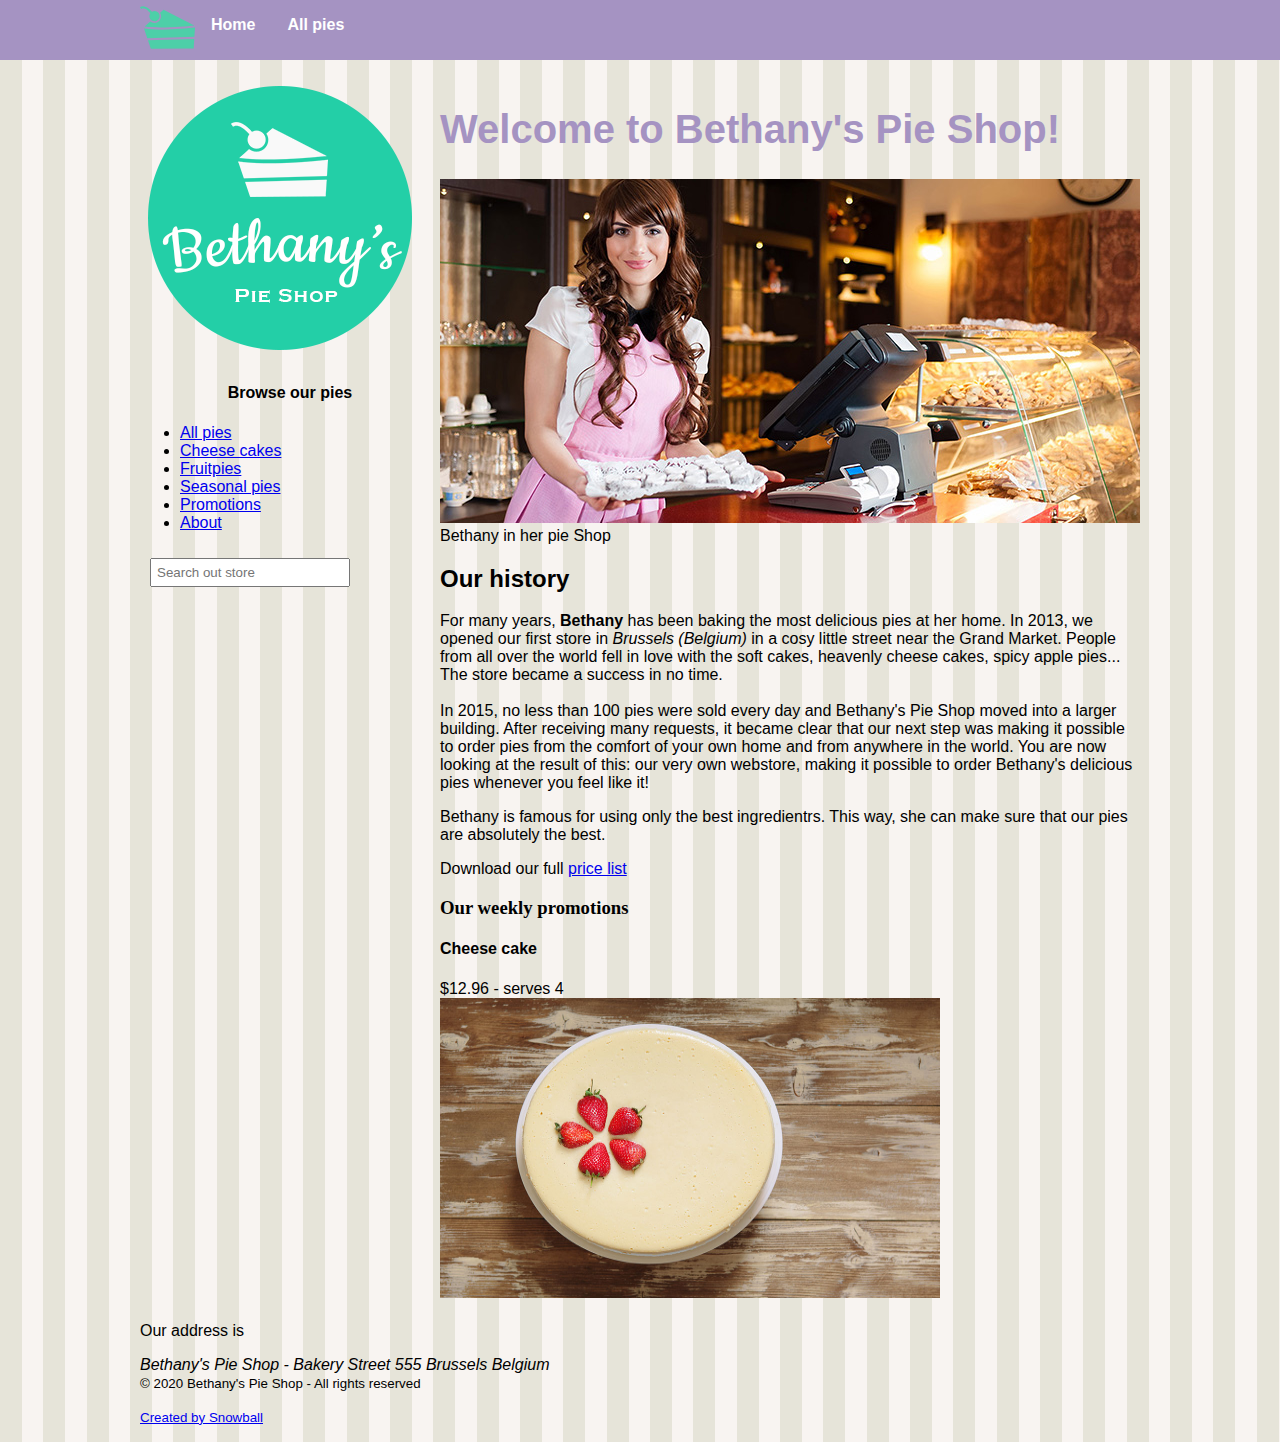
<file: index.html>
<!DOCTYPE html>
<html lang="en">
  <head>
    <meta charset="UTF-8" />
    <title>Welcome to Bethany's Pie Shop!</title>
    <meta http-equiv="X-UA-Compatible" content="IE=edge" />
    <meta name="author" content="Bethany's Pie Shop" />
    <meta name="description" content="Store front for Bethany's Pie Shop" />
    <meta name="viewport" content="width=device-width, initial-scale=1.0" />
    <link rel="icon" type="image/png" href="favicon.png" />
    <link rel="stylesheet" href="styles.css" />

    <!--[if lt IE 9]>
      <script src="https://oss.maxcdn.com/libs/html5shiv/3.7.0/html5shiv.js"></script>
    <![endif]-->
    <style>
      
    </style>
  </head>
  <body>
    <header id="mainheader">
      <nav>
        <ul>
          <li><img src="images/cake.svg" height="55" /></li>
          <li><a href="index.html">Home</a></li>
          <li><a href="pieoverview.html">All pies</a></li>
        </ul>
      </nav>
    </header>

    <div style="width: 1000px; margin-left: auto; margin-right: auto">
      <aside id="leftmenu">
        <a href="/"><img src="images/bethanylogo.png" /></a>
        <header>
          <h4 style="text-align: center">Browse our pies</h4>
          <ul>
            <li><a href="pieoverview.html">All pies</a></li>
            <li><a href="cheesecakes.html">Cheese cakes</a></li>
            <li><a href="fruitpies.html">Fruitpies</a></li>
            <li><a href="seasonalpies.html">Seasonal pies</a></li>
            <li><a href="#promos">Promotions</a></li>
            <li><a href="about.html">About</a></li>
          </ul>
        </header>
        <input type="search" class="searchbox" placeholder="Search out store" />
      </aside>

      <main id="main">
        <article>
          <header>
            <h1 style="font-size: 40px; color: #a593c2">
              Welcome to Bethany's Pie Shop!
            </h1>
          </header>
          <img
            src="images/bethany.jpg"
            width="700"
            alt="Bethany in her pie Shop"
          />
          <figcaption>Bethany in her pie Shop</figcaption>
          <h2>Our history</h2>
          <p>
            For many years, <b>Bethany</b> has been baking the most delicious
            pies at her home. In 2013, we opened our first store in
            <i>Brussels (Belgium)</i> in a cosy little street near the Grand
            Market. People from all over the world fell in love with the soft
            cakes, heavenly cheese cakes, spicy apple pies... The store became a
            success in no time.<br /><br />In 2015, no less than 100 pies were
            sold every day and Bethany's Pie Shop moved into a larger building.
            After receiving many requests, it became clear that our next step
            was making it possible to order pies from the comfort of your own
            home and from anywhere in the world. You are now looking at the
            result of this: our very own webstore, making it possible to order
            Bethany's delicious pies whenever you feel like it!
          </p>
          <p>
            Bethany is famous for using only the best ingredientrs. This way,
            she can make sure that our pies are absolutely the best.
          </p>
          <p>Download our full <a href="downloads/Price list.zip">price list</a></p>
        </article>
        <section id="promos">
          <h3 style="font-family: verdana">Our weekly promotions</h3>
          <h4>Cheese cake</h4>
          $12.96 - serves 4 <br />
          <img src="cheesecake.jpg" width="500" height="300" />
        </section>
      </main>
      <footer>
        <p>Our address is</p>
        <address>
          Bethany's Pie Shop - Bakery Street 555 Brussels Belgium
        </address>
        <small> &copy; 2020 Bethany's Pie Shop - All rights reserved</small>
        <p>
          <small
            ><a href="https://www.snowball.be">Created by Snowball</a></small
          >
        </p>
      </footer>
    </div>
  </body>
</html>
</file>
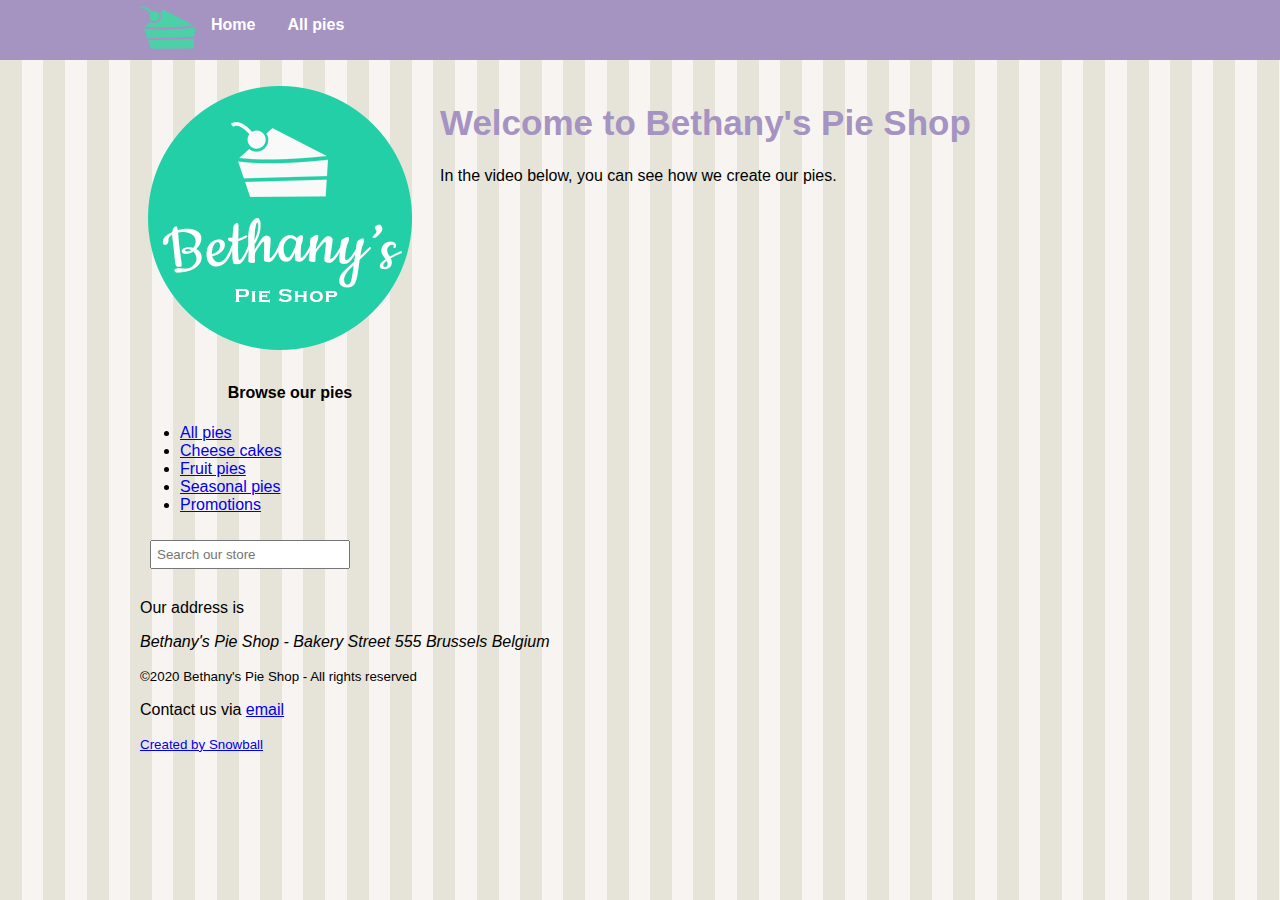
<file: about.html>
<!DOCTYPE html>

<html>
  <head>
    <meta charset="utf-8" />
    <title>About | Welcome to Bethany' Pie Shop!</title>
    <meta name="author" content="Bethany's Pie Shop" />
    <meta name="description" content="Store front for Bethany's Pie Shop" />
    <meta name="viewport" content="width=device-width, initial-scale=1" />
    <link rel="icon" type="image/png" href="favicon.png" />
    <link rel="stylesheet" href="styles.css" />
    <!--[if lt IE 9]>
      <script src="https://oss.maxcdn.com/libs/html5shiv/3.7.0/html5shiv.js"></script>
    <![endif]-->
    <style></style>
  </head>

  <body>
    <header id="mainheader">
      <nav>
        <ul>
          <li><img src="images/cake.svg" height="55" /></li>
          <li><a href="index.html">Home</a></li>
          <li><a href="pieoverview.html">All pies</a></li>
        </ul>
      </nav>
    </header>

    <div style="width: 1000px; margin-left: auto; margin-right: auto">
      <aside id="leftmenu">
        <a href="index.html"><img src="images/bethanylogo.png" /></a>
        <header>
          <h4 style="text-align: center">Browse our pies</h4>
        </header>
        <ul>
          <li><a href="pieoverview.html">All pies</a></li>
          <li><a href="cheesecakes.html">Cheese cakes</a></li>
          <li><a href="fruitpies.html">Fruit pies</a></li>
          <li><a href="seasonalpies.html">Seasonal pies</a></li>
          <li><a href="#promos">Promotions</a></li>
        </ul>
        <input type="search" class="searchbox" placeholder="Search our store" />
      </aside>
      <main id="main">
        <article>
          <header>
            <h1 style="font-size: 35px; color: #a593c2">
              Welcome to Bethany's Pie Shop
            </h1>
          </header>
          <p>In the video below, you can see how we create our pies.</p>
          <iframe
            width="560"
            height="315"
            src="https://www.youtube.com/embed/rmMwNp_k36I"
            frameborder="0"
            allow="accelerometer; autoplay; encrypted-media; gyroscope; picture-in-picture"
            allowfullscreen
          ></iframe>
        </article>
      </main>
      <footer>
        <p>Our address is</p>
        <address>
          Bethany's Pie Shop - Bakery Street 555 Brussels Belgium
        </address>
        <p>
          <small>&copy;2020 Bethany's Pie Shop - All rights reserved</small>
        </p>
        <p>
          Contact us via <a href="mailto:info@bethanyspieshop.com">email</a>
        </p>
        <p>
          <small
            ><a href="https://www.snowball.be">Created by Snowball</a></small
          >
        </p>
      </footer>
    </div>
  </body>
</html>
</file>
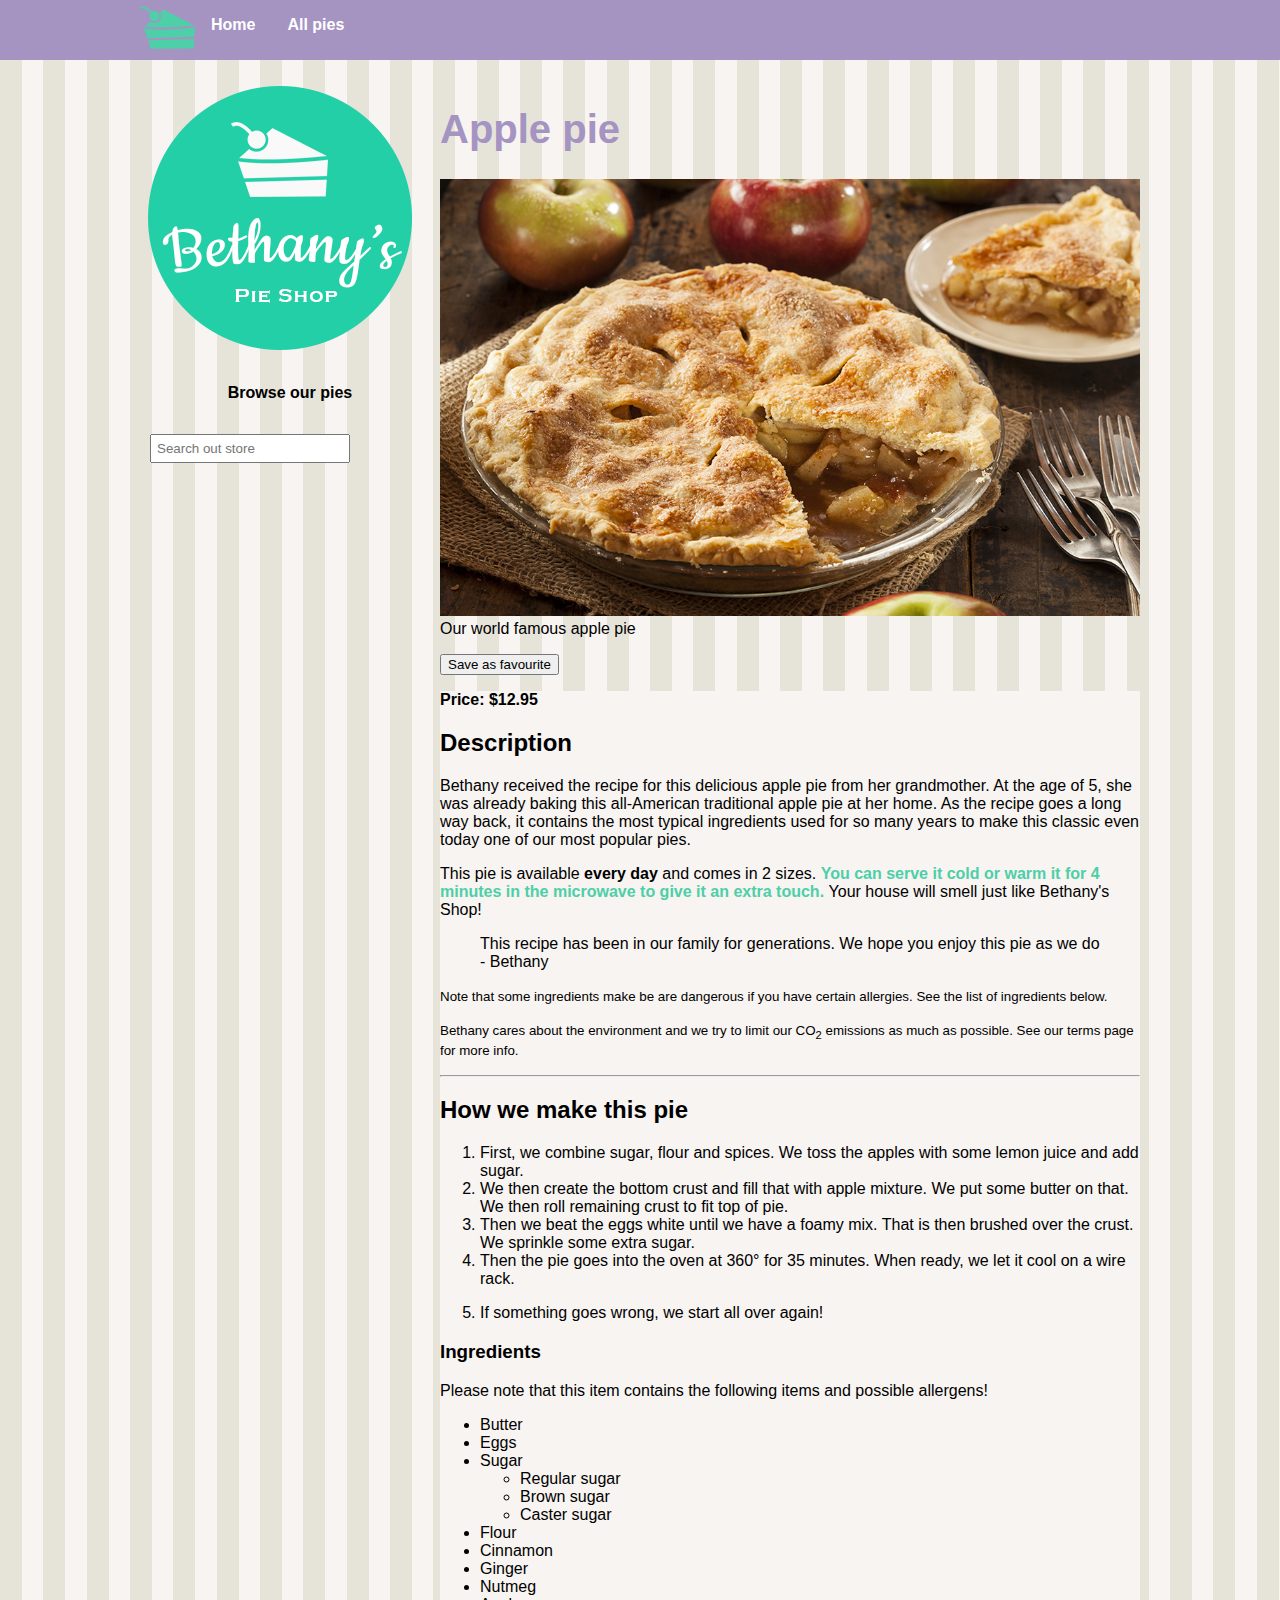
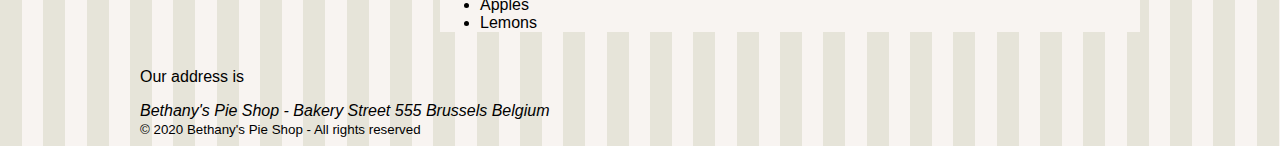
<file: applepie.html>
<!DOCTYPE html>
<html lang="en">
  <head>
    <meta charset="UTF-8" />
    <title>Welcome to Bethany's Pie Shop!</title>
    <meta http-equiv="X-UA-Compatible" content="IE=edge" />
    <meta name="author" content="Bethany's Pie Shop" />
    <meta name="description" content="Store front for Bethany's Pie Shop" />
    <meta name="viewport" content="width=device-width, initial-scale=1.0" />
    <link rel="icon" type="image/png" href="favicon.png" />
    <link rel="stylesheet" href="styles.css" />
    <!--[if lt IE 9]>
      <script src="https://oss.maxcdn.com/libs/html5shiv/3.7.0/html5shiv.js"></script>
    <![endif]-->

    <script>
      function save() {
        //create an iteam in the local storage
        localStorage.setItem("applepie", true);
      }

      //when window loads the following function will execute
      window.onload = function () {
        //find element
        let favorite = document.getElementById("favourite");
        //check if local.storage exists based on the browser
        if (window.localStorage) {
          let storage = window.localStorage;
          if (storage.getItem("applepie") === "true") {
            //add the text to span with innerHTML
            favorite.innerHTML = "Apple pie is one of your favourites!";
          }
        }
      };
    </script>
  </head>
  <body>
    <header id="mainheader">
      <!-- <nav>
       
      </nav> -->
      <nav>
        <ul>
          <li> <img src="images/cake.svg" height="55" /></li>
          <li><a href="index.html">Home</a></li>
          <li><a href="pieoverview.html">All pies</a></li>
        </ul>
      </nav>
    </header>

    <div style="width: 1000px; margin-left: auto; margin-right: auto">
      <aside id="leftmenu">
        <img src="images/bethanylogo.png" />
        <header>
          <h4 style="text-align: center">Browse our pies</h4>
        </header>
        <input type="search" class="searchbox" placeholder="Search out store" />
      </aside>

      <main id="main">
        <h1 style="font-size: 40px; color: #a593c2">Apple pie</h1>
        <a href="images/products/applepie.jpg" target="_blank"
          ><img src="images/products/applepie.jpg" width="700" alt="apple pie"
        /></a>
        <figcaption>Our world famous apple pie</figcaption>

        <p>
          <button onclick="save()" type="button">Save as favourite</button>
          <span id="favourite"></span>
        </p>

        <div style="background-color: #f8f4f1">
          <strong>Price: $12.95</strong>
          <h2>Description</h2>
          <p>
            Bethany received the recipe for this delicious apple pie from her
            grandmother. At the age of 5, she was already baking this
            all-American traditional apple pie at her home. As the recipe goes a
            long way back, it contains the most typical ingredients used for so
            many years to make this classic even today one of our most popular
            pies.
          </p>
          <p>
            This pie is available <strong>every day</strong> and comes in 2
            sizes.
            <span style="color: #4dcfa8; font-weight: bold">
              You can serve it cold or warm it for 4 minutes in the microwave to
              give it an extra touch.
            </span>
            Your house will smell just like Bethany's Shop!
          </p>
          <blockquote>
            This recipe has been in our family for generations. We hope you
            enjoy this pie as we do - Bethany
          </blockquote>
          <p>
            <small>
              Note that some ingredients make be are dangerous if you have
              certain allergies. See the list of ingredients below.
            </small>
          </p>
          <p>
            <small>
              Bethany cares about the environment and we try to limit our CO<sub
                >2</sub
              >
              emissions as much as possible. See our terms page for more info.
            </small>
          </p>
          <hr />
          <h2>How we make this pie</h2>
          <ol>
            <li>
              First, we combine sugar, flour and spices. We toss the apples with
              some lemon juice and add sugar.
            </li>
            <li>
              We then create the bottom crust and fill that with apple mixture.
              We put some butter on that. We then roll remaining crust to fit
              top of pie.
            </li>
            <li>
              Then we beat the eggs white until we have a foamy mix. That is
              then brushed over the crust. We sprinkle some extra sugar.
            </li>
            <li>
              Then the pie goes into the oven at 360° for 35 minutes. When
              ready, we let it cool on a wire rack.
            </li>
          </ol>
          <ol start="5">
            <li>If something goes wrong, we start all over again!</li>
          </ol>
          <h3>Ingredients</h3>
          <p>
            Please note that this item contains the following items and possible
            allergens!
          </p>
          <ul>
            <li>Butter</li>
            <li>Eggs</li>
            <li>Sugar</li>
            <ul>
              <li>Regular sugar</li>
              <li>Brown sugar</li>
              <li>Caster sugar</li>
            </ul>
            <li>Flour</li>
            <li>Cinnamon</li>
            <li>Ginger</li>
            <li>Nutmeg</li>
            <li>Apples</li>
            <li>Lemons</li>
          </ul>
        </div>
      </main>
      <footer>
        <p>Our address is</p>
        <address>
          Bethany's Pie Shop - Bakery Street 555 Brussels Belgium
        </address>
        <small> &copy; 2020 Bethany's Pie Shop - All rights reserved</small>
      </footer>
    </div>
  </body>
</html>
</file>
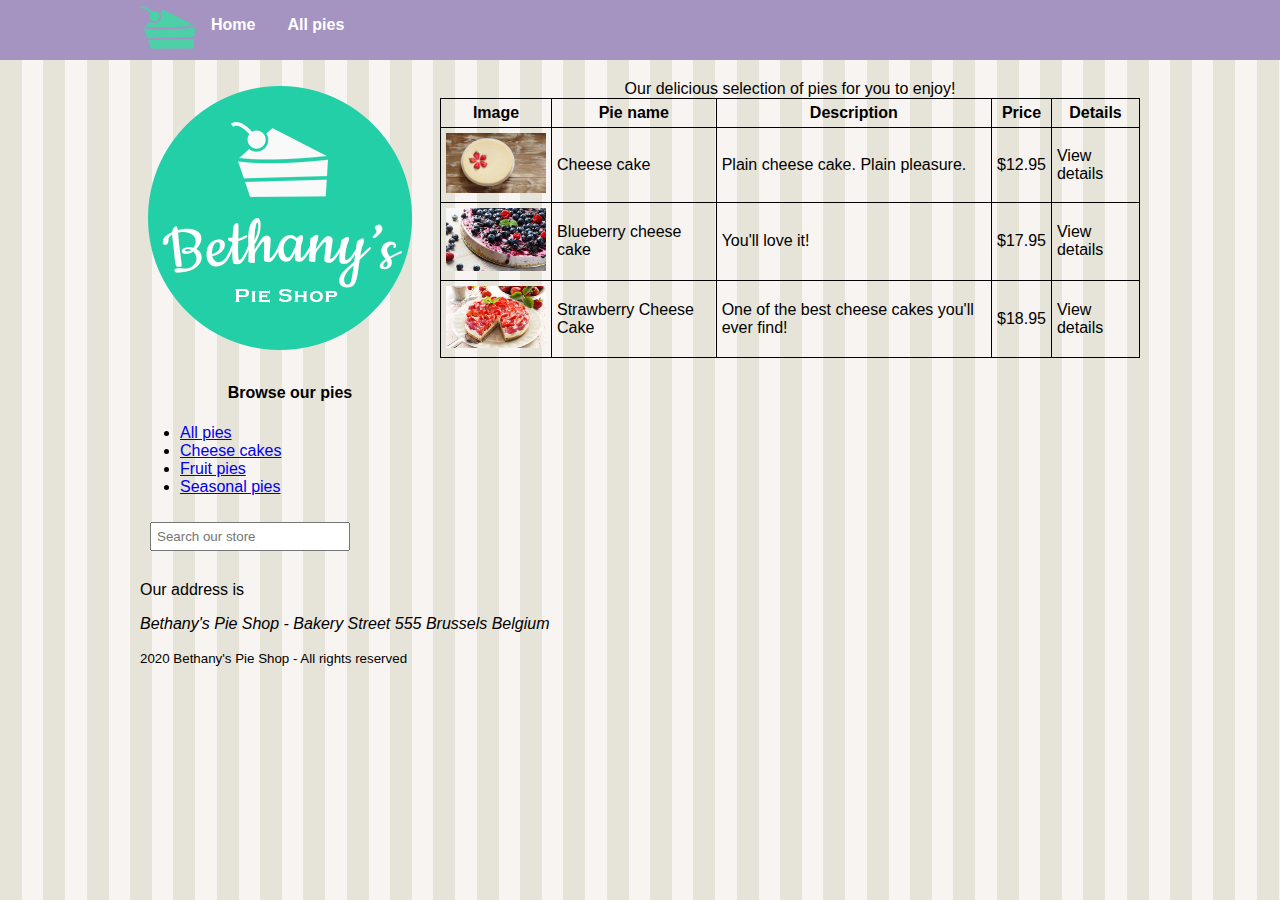
<file: cheesecakes.html>
<!DOCTYPE html>

<html>

<head>
    <meta charset="utf-8">
    <title>Welcome to Bethany' Pie Shop!</title>
    <meta name="author" content="Bethany's Pie Shop">
    <meta name="description" content="Store front for Bethany's Pie Shop">
    <meta name="viewport" content="width=device-width, initial-scale=1">
    <link rel="icon" type="image/png" href="favicon.png">
    <!--[if lt IE 9]>
        <script src="https://oss.maxcdn.com/libs/html5shiv/3.7.0/html5shiv.js"></script>
    <![endif]-->
    <style>
        body {
            margin-top: 0px;
            font-family: 'Segoe UI', Tahoma, Geneva, Verdana, sans-serif;
            margin-left: auto;
            margin-right: auto;
            background-color: #e6e4d9;
            background-image: url('images/pattern.png');
        }

        #mainheader {
            background-color: #a593c2;
        }

        #leftmenu {
            float: left;
            width: 30%;
            margin-bottom: 20px;
        }

        nav {
            height: 60px;
            width: 1000px;
            margin: 0 auto 20px;
        }

        .searchbox {
            padding: 5px;
            margin: 10px 10px;
            width: 200px;
        }

        #main {
            float: right;
            width: 70%;
            margin-bottom: 20px;
        }

        footer {
            clear: both;
            width: 100%;
        }

        header,
        section,
        footer,
        aside,
        nav,
        main,
        article,
        figure {
            display: block;
        }

        table,
        td,
        th {
            border: 1px solid black;
            border-collapse: collapse;
            padding: 5px;
        }

        nav>ul {
            list-style-type: none;
            margin: 0;
            padding: 0;
        }

        nav>ul>li {
            float: left;
        }

        nav>ul>li a {
            display: block;
            color: white;
            text-align: center;
            padding: 16px;
            text-decoration: none;
            font-weight: bold;
        }
    </style>
</head>

<body>
    <header id="mainheader">
        <nav>
            <ul>
                <li><img src="images/cake.svg" height="55" /></li>
                <li><a href="index.html">Home</a></li>
                <li><a href="pieoverview.html">All pies</a></li>
            </ul>
        </nav>
    </header>

    <div style="width:1000px;margin-left: auto;margin-right: auto;">
        <aside id="leftmenu">
            <a href="index.html"><img src="images/bethanylogo.png" /></a>
            <header>
                <h4 style="text-align: center;">Browse our pies</h4>
            </header>
            <ul>
                <li><a href="pieoverview.html">All pies</a></li>
                <li><a href="cheesecakes.html">Cheese cakes</a></li>
                <li><a href="fruitpies.html">Fruit pies</a></li>
                <li><a href="seasonalpies.html">Seasonal pies</a></li>
            </ul>
            <input type="search" class="searchbox" placeholder="Search our store" />

        </aside>
        <main id="main">
            <table >
                <caption>
                    Our delicious selection of pies for you to enjoy!
                </caption>
                <thead>
                    <tr>
                        <th>Image</th>
                        <th>Pie name</th>
                        <th>Description</th>
                        <th>Price</th>
                        <th>Details</th>
                    </tr>
                </thead>
                <tbody>
                    <tr>
                        <td><img src="images/products/cheesecakesmall.jpg" width="100"></td>
                        <td>Cheese cake</td>
                        <td>Plain cheese cake. Plain pleasure.</td>
                        <td>$12.95</td>
                        <td>View details</td>
                    </tr>
                    <tr>
                        <td><img src="images/products/blueberrycheesecakesmall.jpg" width="100"></td>
                        <td>Blueberry cheese cake</td>
                        <td>You'll love it!</td>
                        <td>$17.95</td>
                        <td>View details</td>
                    </tr>
                    <tr>
                        <td><img src="images/products/strawberrycheesecakesmall.jpg" width="100"></td>
                        <td>Strawberry Cheese Cake</td>
                        <td>One of the best cheese cakes you'll ever find!</td>
                        <td>$18.95</td>
                        <td>View details</td>
                    </tr>
                </tbody>
            </table>

          
        </main>
        <footer>
            <p>Our address is <address>Bethany's Pie Shop - Bakery Street 555 Brussels Belgium</address>
            </p>
            <small>2020 Bethany's Pie Shop - All rights reserved</small>
        </footer>
    </div>

</body>

</html>
</file>
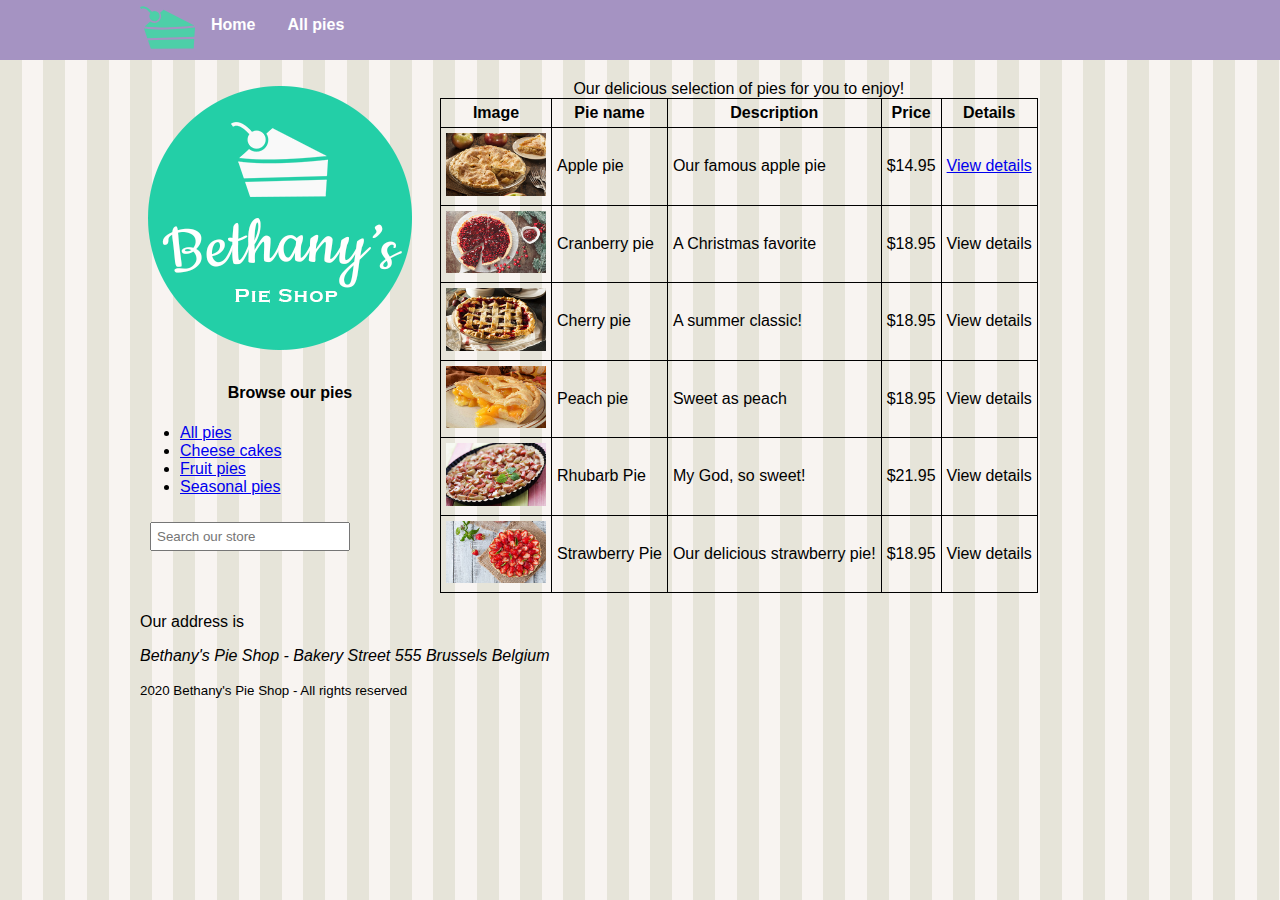
<file: fruitpies.html>
<!DOCTYPE html>

<html>

<head>
    <meta charset="utf-8">
    <title>Welcome to Bethany' Pie Shop!</title>
    <meta name="author" content="Bethany's Pie Shop">
    <meta name="description" content="Store front for Bethany's Pie Shop">
    <meta name="viewport" content="width=device-width, initial-scale=1">
    <link rel="icon" type="image/png" href="favicon.png">
    <!--[if lt IE 9]>
        <script src="https://oss.maxcdn.com/libs/html5shiv/3.7.0/html5shiv.js"></script>
    <![endif]-->
    <style>
        body {
            margin-top: 0px;
            font-family: 'Segoe UI', Tahoma, Geneva, Verdana, sans-serif;
            margin-left: auto;
            margin-right: auto;
            background-color: #e6e4d9;
            background-image: url('images/pattern.png');
        }

        #mainheader {
            background-color: #a593c2;
        }

        #leftmenu {
            float: left;
            width: 30%;
            margin-bottom: 20px;
        }

        nav {
            height: 60px;
            width: 1000px;
            margin: 0 auto 20px;
        }

        .searchbox {
            padding: 5px;
            margin: 10px 10px;
            width: 200px;
        }

        #main {
            float: right;
            width: 70%;
            margin-bottom: 20px;
        }

        footer {
            clear: both;
            width: 100%;
        }

        header,
        section,
        footer,
        aside,
        nav,
        main,
        article,
        figure {
            display: block;
        }

        table,
        td,
        th {
            border: 1px solid black;
            border-collapse: collapse;
            padding: 5px;
        }

        nav>ul {
            list-style-type: none;
            margin: 0;
            padding: 0;
        }

        nav>ul>li {
            float: left;
        }

        nav>ul>li a {
            display: block;
            color: white;
            text-align: center;
            padding: 16px;
            text-decoration: none;
            font-weight: bold;
        }
    </style>
</head>

<body>
    <header id="mainheader">
        <nav>
            <ul>
                <li><img src="images/cake.svg" height="55" /></li>
                <li><a href="index.html">Home</a></li>
                <li><a href="pieoverview.html">All pies</a></li>
            </ul>
        </nav>
    </header>

    <div style="width:1000px;margin-left: auto;margin-right: auto;">
        <aside id="leftmenu">
            <a href="index.html"><img src="images/bethanylogo.png" /></a>
            <header>
                <h4 style="text-align: center;">Browse our pies</h4>
            </header>
            <ul>
                <li><a href="pieoverview.html">All pies</a></li>
                <li><a href="cheesecakes.html">Cheese cakes</a></li>
                <li><a href="fruitpies.html">Fruit pies</a></li>
                <li><a href="seasonalpies.html">Seasonal pies</a></li>
            </ul>
            <input type="search" class="searchbox" placeholder="Search our store" />

        </aside>
        <main id="main">
            <table >
                <caption>
                    Our delicious selection of pies for you to enjoy!
                </caption>
                <thead>
                    <tr>
                        <th>Image</th>
                        <th>Pie name</th>
                        <th>Description</th>
                        <th>Price</th>
                        <th>Details</th>
                    </tr>
                </thead>
                <tbody>
                    <tr>
                        <td><img src="images/products/applepiesmall.jpg" width="100"></td>
                        <td>Apple pie</td>
                        <td>Our famous apple pie</td>
                        <td>$14.95</td>
                        <td><a href="applepie.html" target="_blank">View details</a></td>
                    </tr>
                    <tr>
                        <td><img src="images/products/cranberrypiesmall.jpg" width="100"></td>
                        <td>Cranberry pie</td>
                        <td>A Christmas favorite</td>
                        <td>$18.95</td>
                        <td>View details</td>
                    </tr>
                    <tr>
                        <td><img src="images/products/cherrypiesmall.jpg" width="100"></td>
                        <td>Cherry pie</td>
                        <td>A summer classic!</td>
                        <td>$18.95</td>
                        <td>View details</td>
                    </tr>
                    <tr>
                        <td><img src="images/products/peachpiesmall.jpg" width="100"></td>
                        <td>Peach pie</td>
                        <td>Sweet as peach</td>
                        <td>$18.95</td>
                        <td>View details</td>
                    </tr>
                    <tr>
                        <td><img src="images/products/rhubarbpiesmall.jpg" width="100"></td>
                        <td>Rhubarb Pie</td>
                        <td>My God, so sweet!</td>
                        <td>$21.95</td>
                        <td>View details</td>
                    </tr>
                    <tr>
                        <td><img src="images/products/strawberrypiesmall.jpg" width="100"></td>
                        <td>Strawberry Pie</td>
                        <td>Our delicious strawberry pie!</td>
                        <td>$18.95</td>
                        <td>View details</td>
                    </tr>
                </tbody>
            </table>

          
        </main>
        <footer>
            <p>Our address is <address>Bethany's Pie Shop - Bakery Street 555 Brussels Belgium</address>
            </p>
            <small>2020 Bethany's Pie Shop - All rights reserved</small>
        </footer>
    </div>

</body>

</html>
</file>
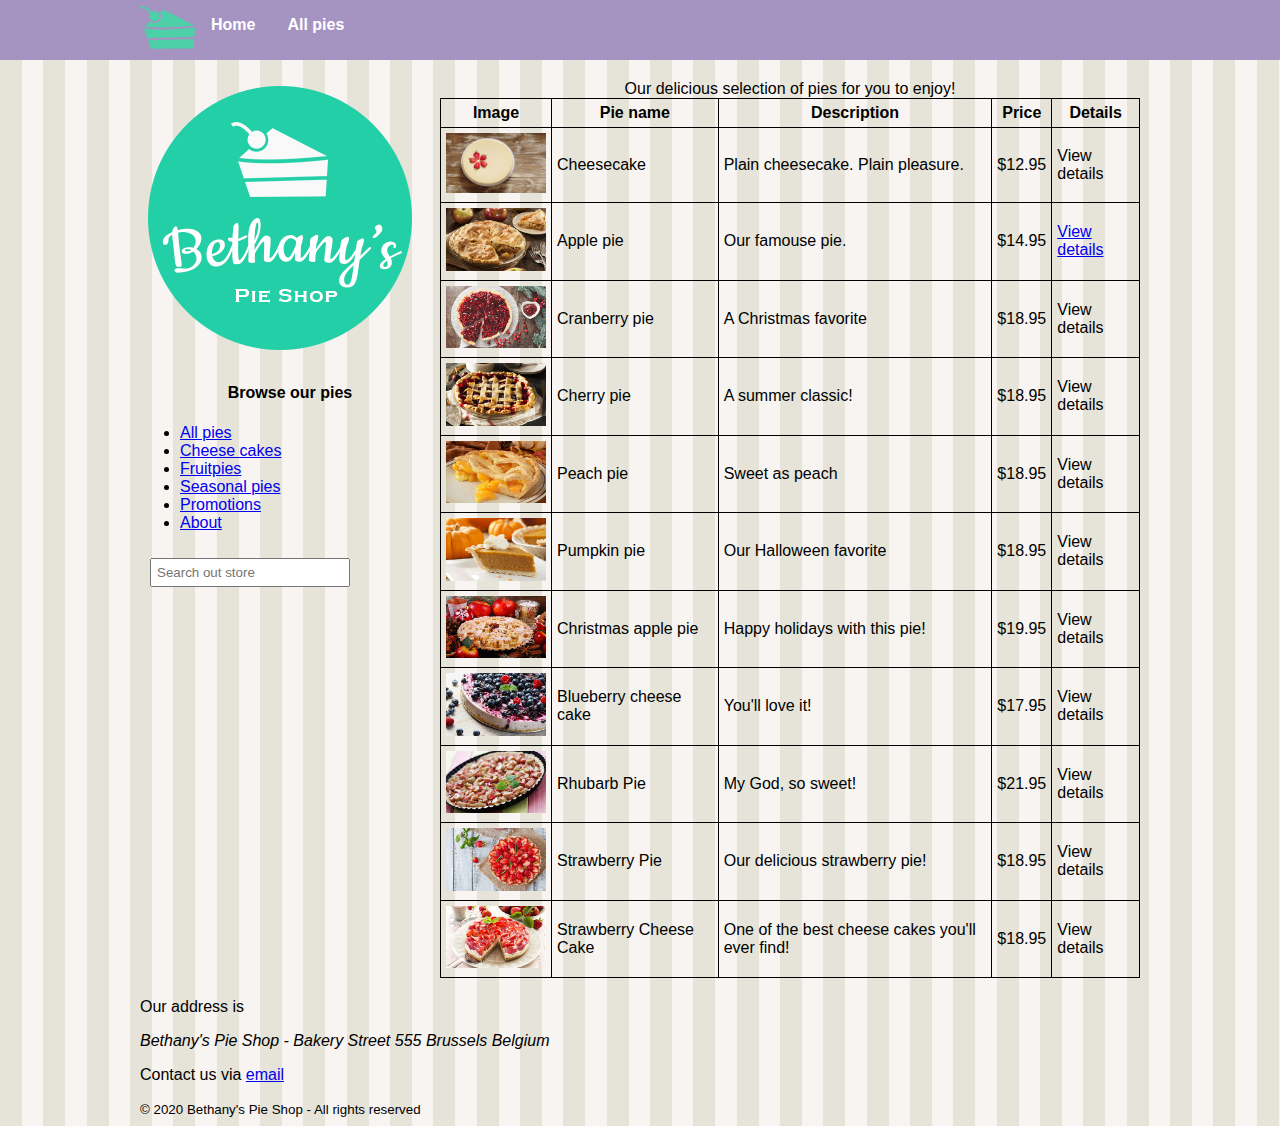
<file: pieoverview.html>
<!DOCTYPE html>
<html lang="en">
  <head>
    <meta charset="UTF-8" />
    <title>Welcome to Bethany's Pie Shop!</title>
    <meta http-equiv="X-UA-Compatible" content="IE=edge" />
    <meta name="author" content="Bethany's Pie Shop" />
    <meta name="description" content="Store front for Bethany's Pie Shop" />
    <meta name="viewport" content="width=device-width, initial-scale=1.0" />
    <link rel="icon" type="image/png" href="favicon.png" />
    <!--[if lt IE 9]>
      <script src="https://oss.maxcdn.com/libs/html5shiv/3.7.0/html5shiv.js"></script>
    <![endif]-->
    <style>
      body {
        margin-top: 0px;
        font-family: "Segoe UI", Tahoma, Geneva, Verdana, sans-serif;
        margin-left: auto;
        margin-right: auto;
        background-color: #e6e4d9;
        background-image: url("images/pattern.png");
      }
      #mainheader {
        background-color: #a593c2;
      }

      nav {
        height: 60px;
        width: 1000px;
        margin: 0 auto 20px;
      }

      #leftmenu {
        float: left;
        width: 30%;
        margin-bottom: 20px;
      }

      .searchbox {
        padding: 5px;
        margin: 10px 10px;
        width: 200px;
      }

      #main {
        float: right;
        width: 70%;
        margin-bottom: 20px;
      }

      footer {
        clear: both;
        width: 100%;
      }

      table,
      td,
      th {
        border: 1px solid black;
        border-collapse: collapse;
        padding: 5px;
      }

      nav > ul {
        list-style-type: none;
        margin: 0;
        padding: 0;
      }

      nav > ul > li {
        float: left;
      }

      nav > ul > li a {
        display: block;
        color: white;
        text-align: center;
        padding: 16px;
        text-decoration: none;
        font-weight: bold;
      }
    </style>
  </head>
  <body>
    <header id="mainheader">
      <nav>
        <ul>
          <li><img src="images/cake.svg" height="55" /></li>
          <li><a href="index.html">Home</a></li>
          <li><a href="pieoverview.html">All pies</a></li>
        </ul>
      </nav>
    </header>

    <div style="width: 1000px; margin-left: auto; margin-right: auto">
      <aside id="leftmenu">
        <img src="images/bethanylogo.png" />
        <header>
          <h4 style="text-align: center">Browse our pies</h4>

          <ul>
            <li><a href="pieoverview.html">All pies</a></li>
            <li><a href="cheesecakes.html">Cheese cakes</a></li>
            <li><a href="fruitpies.html">Fruitpies</a></li>
            <li><a href="seasonalpies.html">Seasonal pies</a></li>
            <li><a href="#promos">Promotions</a></li>
            <li><a href="about.html">About</a></li>
          </ul>
        </header>
        <input type="search" class="searchbox" placeholder="Search out store" />
      </aside>

      <main id="main">
        <table>
          <caption>
            Our delicious selection of pies for you to enjoy!
          </caption>
          <thead>
            <tr>
              <th>Image</th>
              <th>Pie name</th>
              <th>Description</th>
              <th>Price</th>
              <th>Details</th>
            </tr>
          </thead>
          <tbody>
            <tr>
              <td>
                <img src="images/products/cheesecakesmall.jpg" width="100" />
              </td>
              <td>Cheesecake</td>
              <td>Plain cheesecake. Plain pleasure.</td>
              <td>$12.95</td>
              <td>View details</td>
            </tr>
            <tr>
              <td>
                <img src="images/products/applepiesmall.jpg" width="100" />
              </td>
              <td>Apple pie</td>
              <td>Our famouse pie.</td>
              <td>$14.95</td>
              <td><a href="applepie.html">View details</a></td>
            </tr>
            <tr>
              <td>
                <img src="images/products/cranberrypiesmall.jpg" width="100" />
              </td>
              <td>Cranberry pie</td>
              <td>A Christmas favorite</td>
              <td>$18.95</td>
              <td>View details</td>
            </tr>
            <tr>
              <td>
                <img src="images/products/cherrypiesmall.jpg" width="100" />
              </td>
              <td>Cherry pie</td>
              <td>A summer classic!</td>
              <td>$18.95</td>
              <td>View details</td>
            </tr>
            <tr>
              <td>
                <img src="images/products/peachpiesmall.jpg" width="100" />
              </td>
              <td>Peach pie</td>
              <td>Sweet as peach</td>
              <td>$18.95</td>
              <td>View details</td>
            </tr>
            <tr>
              <td>
                <img src="images/products/pumpkinpiesmall.jpg" width="100" />
              </td>
              <td>Pumpkin pie</td>
              <td>Our Halloween favorite</td>
              <td>$18.95</td>
              <td>View details</td>
            </tr>
            <tr>
              <td>
                <img
                  src="images/products/christmasapplepiesmall.jpg"
                  width="100"
                />
              </td>
              <td>Christmas apple pie</td>
              <td>Happy holidays with this pie!</td>
              <td>$19.95</td>
              <td>View details</td>
            </tr>
            <tr>
              <td>
                <img
                  src="images/products/blueberrycheesecakesmall.jpg"
                  width="100"
                />
              </td>
              <td>Blueberry cheese cake</td>
              <td>You'll love it!</td>
              <td>$17.95</td>
              <td>View details</td>
            </tr>
            <tr>
              <td>
                <img src="images/products/rhubarbpiesmall.jpg" width="100" />
              </td>
              <td>Rhubarb Pie</td>
              <td>My God, so sweet!</td>
              <td>$21.95</td>
              <td>View details</td>
            </tr>
            <tr>
              <td>
                <img src="images/products/strawberrypiesmall.jpg" width="100" />
              </td>
              <td>Strawberry Pie</td>
              <td>Our delicious strawberry pie!</td>
              <td>$18.95</td>
              <td>View details</td>
            </tr>
            <tr>
              <td>
                <img
                  src="images/products/strawberrycheesecakesmall.jpg"
                  width="100"
                />
              </td>
              <td>Strawberry Cheese Cake</td>
              <td>One of the best cheese cakes you'll ever find!</td>
              <td>$18.95</td>
              <td>View details</td>
            </tr>
          </tbody>
        </table>
      </main>
      <footer>
        <p>Our address is</p>
        <address>
          Bethany's Pie Shop - Bakery Street 555 Brussels Belgium
        </address>
        <p>Contact us via <a href="mailto:info@bethanyspieshop.com">email</a></p>
        <small> &copy; 2020 Bethany's Pie Shop - All rights reserved</small>
      </footer>
    </div>
  </body>
</html>
</file>
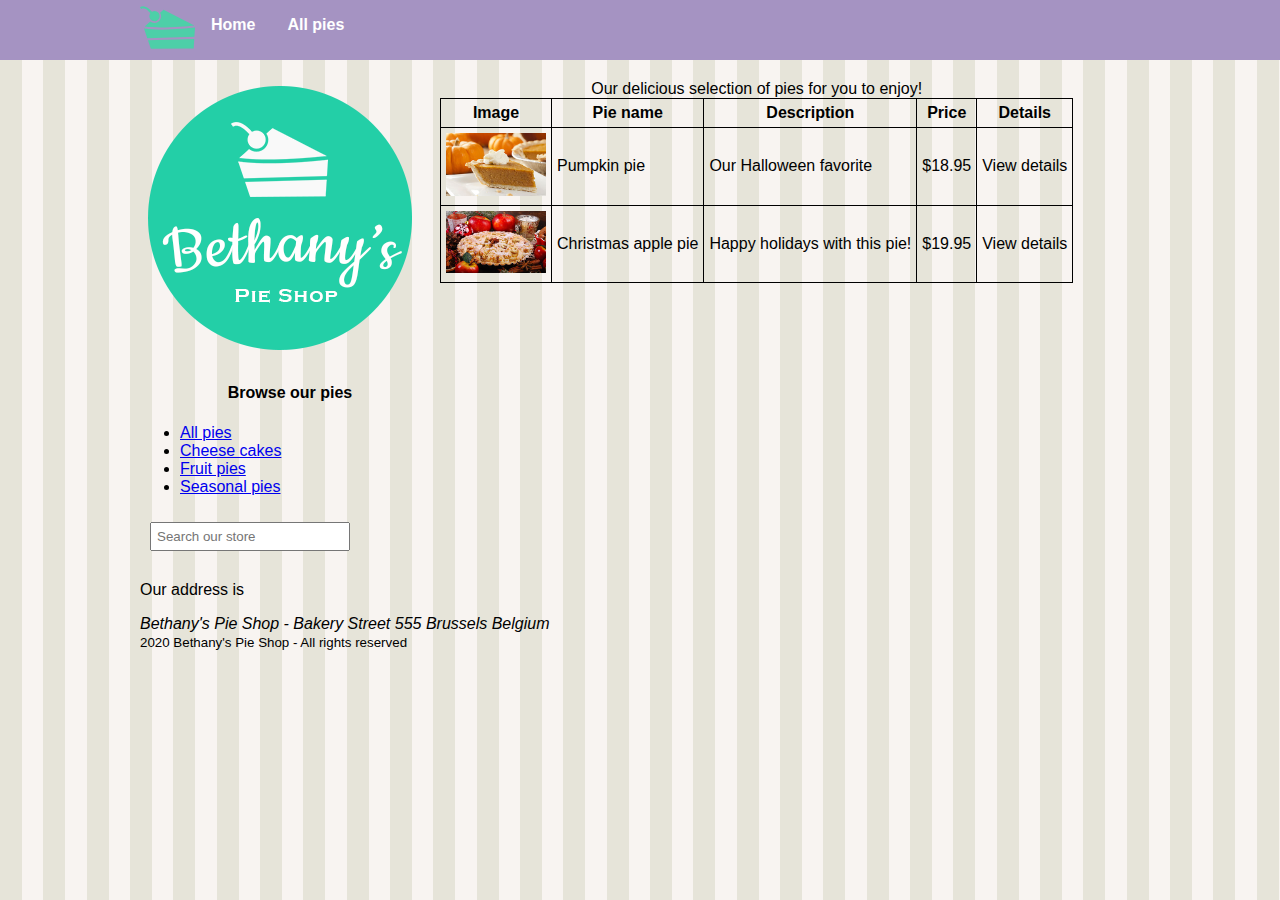
<file: seasonalpies.html>
<!DOCTYPE html>

<html>
  <head>
    <meta charset="utf-8" />
    <title>Welcome to Bethany' Pie Shop!</title>
    <meta name="author" content="Bethany's Pie Shop" />
    <meta name="description" content="Store front for Bethany's Pie Shop" />
    <meta name="viewport" content="width=device-width, initial-scale=1" />
    <link rel="icon" type="image/png" href="favicon.png" />
    <!--[if lt IE 9]>
      <script src="https://oss.maxcdn.com/libs/html5shiv/3.7.0/html5shiv.js"></script>
    <![endif]-->
    <style>
      body {
        margin-top: 0px;
        font-family: "Segoe UI", Tahoma, Geneva, Verdana, sans-serif;
        margin-left: auto;
        margin-right: auto;
        background-color: #e6e4d9;
        background-image: url("images/pattern.png");
      }

      #mainheader {
        background-color: #a593c2;
      }

      #leftmenu {
        float: left;
        width: 30%;
        margin-bottom: 20px;
      }

      nav {
        height: 60px;
        width: 1000px;
        margin: 0 auto 20px;
      }

      .searchbox {
        padding: 5px;
        margin: 10px 10px;
        width: 200px;
      }

      #main {
        float: right;
        width: 70%;
        margin-bottom: 20px;
      }

      footer {
        clear: both;
        width: 100%;
      }

      header,
      section,
      footer,
      aside,
      nav,
      main,
      article,
      figure {
        display: block;
      }

      table,
      td,
      th {
        border: 1px solid black;
        border-collapse: collapse;
        padding: 5px;
      }

      nav > ul {
        list-style-type: none;
        margin: 0;
        padding: 0;
      }

      nav > ul > li {
        float: left;
      }

      nav > ul > li a {
        display: block;
        color: white;
        text-align: center;
        padding: 16px;
        text-decoration: none;
        font-weight: bold;
      }
    </style>
  </head>

  <body>
    <header id="mainheader">
      <nav>
        <ul>
          <li><img src="images/cake.svg" height="55" /></li>
          <li><a href="index.html">Home</a></li>
          <li><a href="pieoverview.html">All pies</a></li>
        </ul>
      </nav>
    </header>

    <div style="width: 1000px; margin-left: auto; margin-right: auto">
      <aside id="leftmenu">
        <a href="index.html"><img src="images/bethanylogo.png" /></a>
        <header>
          <h4 style="text-align: center">Browse our pies</h4>
        </header>
        <ul>
          <li><a href="pieoverview.html">All pies</a></li>
          <li><a href="cheesecakes.html">Cheese cakes</a></li>
          <li><a href="fruitpies.html">Fruit pies</a></li>
          <li><a href="seasonalpies.html">Seasonal pies</a></li>
        </ul>
        <input type="search" class="searchbox" placeholder="Search our store" />
      </aside>
      <main id="main">
        <table>
          <caption>
            Our delicious selection of pies for you to enjoy!
          </caption>
          <thead>
            <tr>
              <th>Image</th>
              <th>Pie name</th>
              <th>Description</th>
              <th>Price</th>
              <th>Details</th>
            </tr>
          </thead>
          <tbody>
            <tr>
              <td>
                <img src="images/products/pumpkinpiesmall.jpg" width="100" />
              </td>
              <td>Pumpkin pie</td>
              <td>Our Halloween favorite</td>
              <td>$18.95</td>
              <td>View details</td>
            </tr>
            <tr>
              <td>
                <img
                  src="images/products/christmasapplepiesmall.jpg"
                  width="100"
                />
              </td>
              <td>Christmas apple pie</td>
              <td>Happy holidays with this pie!</td>
              <td>$19.95</td>
              <td>View details</td>
            </tr>
          </tbody>
        </table>
      </main>
      <footer>
        <p>Our address is</p>
        <address>
          Bethany's Pie Shop - Bakery Street 555 Brussels Belgium
        </address>
        <small>2020 Bethany's Pie Shop - All rights reserved</small>
      </footer>
    </div>
  </body>
</html>
</file>
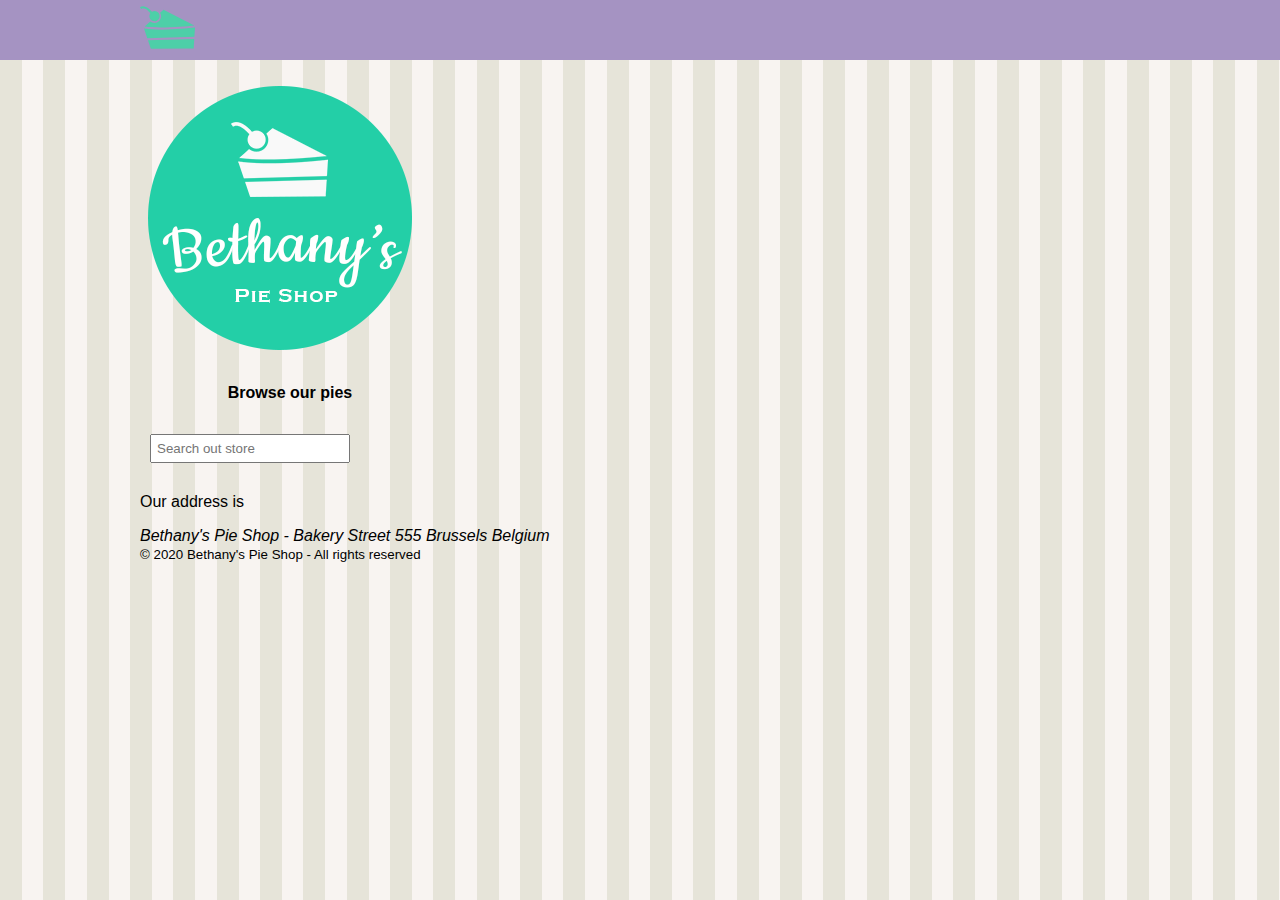
<file: template.html>
<!DOCTYPE html>
<html lang="en">
  <head>
    <meta charset="UTF-8" />
    <title>Welcome to Bethany's Pie Shop!</title>
    <meta http-equiv="X-UA-Compatible" content="IE=edge" />
    <meta name="author" content="Bethany's Pie Shop" />
    <meta name="description" content="Store front for Bethany's Pie Shop" />
    <meta name="viewport" content="width=device-width, initial-scale=1.0" />
    <link rel="icon" type="image/png" href="favicon.png" />
    <!--[if lt IE 9]>
      <script src="https://oss.maxcdn.com/libs/html5shiv/3.7.0/html5shiv.js"></script>
    <![endif]-->
    <style>
      body {
        margin-top: 0px;
        font-family: "Segoe UI", Tahoma, Geneva, Verdana, sans-serif;
        margin-left: auto;
        margin-right: auto;
        background-color: #e6e4d9;
        background-image: url("images/pattern.png");
      }
      #mainheader {
        background-color: #a593c2;
      }

      nav {
        height: 60px;
        width: 1000px;
        margin: 0 auto 20px;
      }

      #leftmenu {
        float: left;
        width: 30%;
        margin-bottom: 20px;
      }

      .searchbox {
        padding: 5px;
        margin: 10px 10px;
        width: 200px;
      }

      #main {
        float: right;
        width: 70%;
        margin-bottom: 20px;
      }

      footer {
        clear: both;
        width: 100%;
      }
    </style>
  </head>
  <body>
    <header id="mainheader">
      <nav>
        <img src="images/cake.svg" height="55" />
      </nav>
    </header>

    <div style="width: 1000px; margin-left: auto; margin-right: auto">
      <aside id="leftmenu">
        <img src="images/bethanylogo.png" />
        <header>
          <h4 style="text-align: center">Browse our pies</h4>
        </header>
        <input type="search" class="searchbox" placeholder="Search out store" />
      </aside>

      <main id="main">

      </main>
      <footer>
        <p>Our address is</p>
        <address>
          Bethany's Pie Shop - Bakery Street 555 Brussels Belgium
        </address>
        <small> &copy; 2020 Bethany's Pie Shop - All rights reserved</small>
      </footer>
    </div>
  </body>
</html>
</file>
<file: styles.css>
body {
  margin-top: 0px;
  font-family: "Segoe UI", Tahoma, Geneva, Verdana, sans-serif;
  margin-left: auto;
  margin-right: auto;
  background-color: #e6e4d9;
  background-image: url("images/pattern.png");
}
#mainheader {
  background-color: #a593c2;
}

nav {
  height: 60px;
  width: 1000px;
  margin: 0 auto 20px;
}

#leftmenu {
  float: left;
  width: 30%;
  margin-bottom: 20px;
}

.searchbox {
  padding: 5px;
  margin: 10px 10px;
  width: 200px;
}

#main {
  float: right;
  width: 70%;
  margin-bottom: 20px;
}

footer {
  clear: both;
  width: 100%;
}

nav>ul {
      list-style-type: none;
      margin: 0;
      padding: 0;
  }

  nav>ul>li {
      float: left;
  }

  nav>ul>li a {
      display: block;
      color: white;
      text-align: center;
      padding: 16px;
      text-decoration: none;
      font-weight: bold;
  }
</file>
